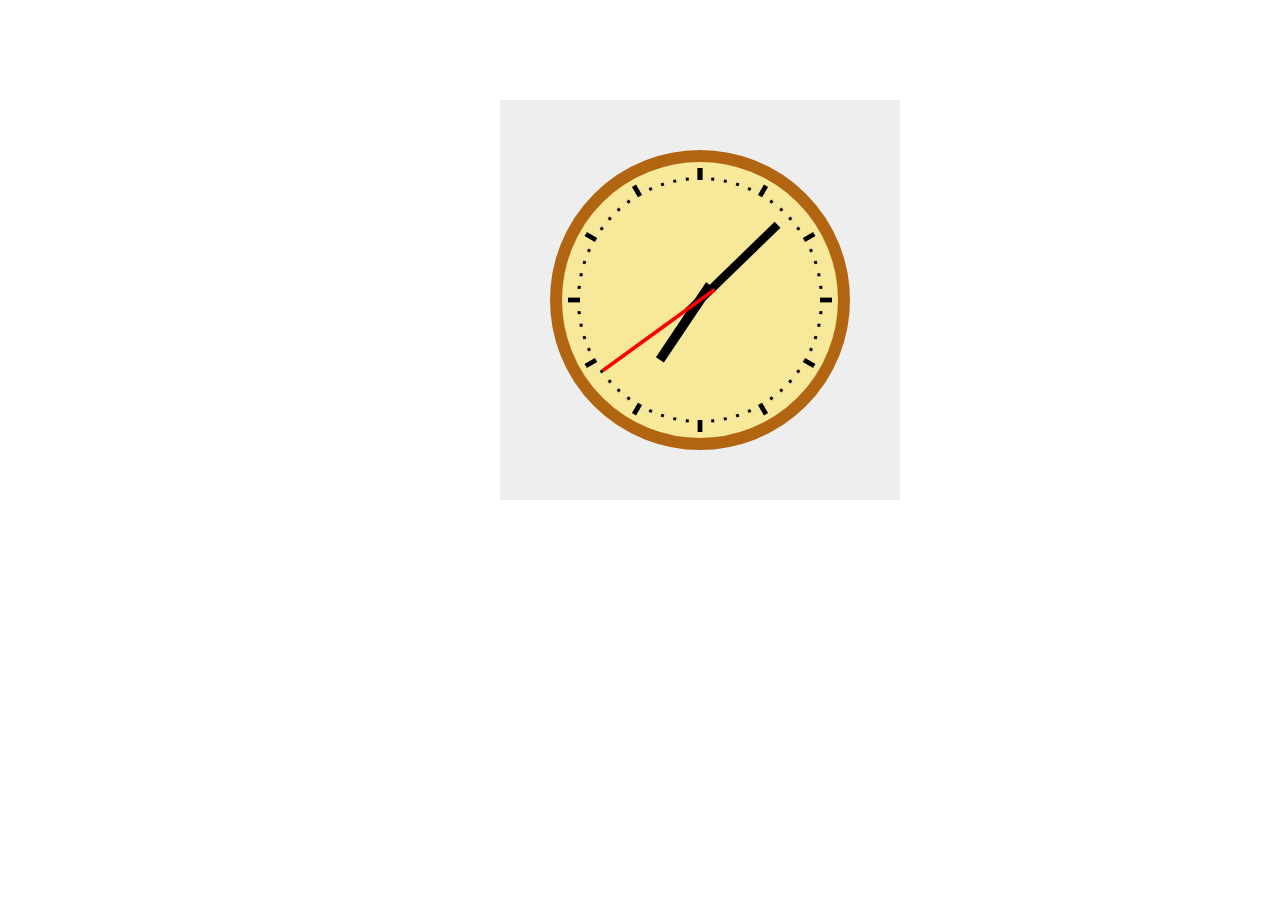
<file: canvasClock.html>
<!DOCTYPE html>
<html lang="en">

<head>
    <meta charset="UTF-8">
    <meta name="viewport" content="width=device-width, initial-scale=1.0">
    <meta http-equiv="X-UA-Compatible" content="ie=edge">
    <title>clock</title>
    <style>
        * {
            margin: 0;
            padding: 0;
        }

        #myCanvas {
            background: #eee;
            position: absolute;
            top: 100px;
            left: 500px;
        }
    </style>
</head>

<body>
    <canvas id="myCanvas" width="400" height="400"></canvas>
    <script>
        var canvas = document.getElementById("myCanvas");
        var ctx = canvas.getContext("2d");
        clock();
        setInterval(clock, 1000);

        function clock() {
            var now = new Date();
            var sec = now.getSeconds();
            var min = now.getMinutes();
            var hr = now.getHours();
            hr = hr >= 12 ? hr - 12 : hr;
            
            ctx.save();
            ctx.clearRect(0, 0, 400, 400);
            ctx.translate(200, 200);
            ctx.scale(0.6, 0.6);
            ctx.rotate(-Math.PI / 2);
            ctx.strokeStyle = "black";
            ctx.lineWidth = 8;

            ctx.save();
            ctx.beginPath();
            ctx.arc(0, 0, 240, 0, 2 * Math.PI, false);
            ctx.fillStyle = "#F8E89A";
            ctx.fill();
            ctx.lineWidth = 20;
            ctx.strokeStyle = "#B26511";
            ctx.stroke();
            ctx.restore();

            // Hour marks  
            ctx.save();
            for (var i = 0; i <= 12; i++) {
                ctx.beginPath();
                ctx.moveTo(200, 0);
                ctx.lineTo(220, 0);
                ctx.stroke();
                ctx.closePath();
                ctx.rotate(Math.PI / 6);
            }
            ctx.restore();

            // Minute marks  
            ctx.save();
            ctx.lineWidth = 5;
            for (i = 0; i < 60; i++) {
                if (i % 5 != 0) {
                    ctx.beginPath();
                    ctx.moveTo(200, 0);
                    ctx.lineTo(205, 0);
                    ctx.stroke();
                }
                ctx.rotate(Math.PI / 30);
            }
            ctx.restore();

            // write hours
            ctx.save();
            ctx.rotate(hr * (Math.PI / 6) + (Math.PI / 360) * min + (Math.PI / 21600) * sec);
            ctx.lineWidth = 16;
            ctx.beginPath();
            ctx.moveTo(-30, 0);
            ctx.lineTo(120, 0);
            ctx.stroke();
            ctx.restore();
            //write minute
            ctx.save();
            ctx.rotate((Math.PI / 30) * min + (Math.PI / 1800) * sec)
            ctx.lineWidth = 14;
            ctx.beginPath();
            ctx.moveTo(-28, 0);
            ctx.lineTo(180, 0);
            ctx.stroke();
            ctx.restore();
            // Write seconds  
            ctx.save();
            ctx.rotate(sec * Math.PI / 30);
            ctx.strokeStyle = "#ff0000";
            ctx.fillStyle = "#ff0000";
            ctx.lineWidth = 6;
            ctx.beginPath();
            ctx.moveTo(-30, 0);
            ctx.lineTo(200, 0);
            ctx.stroke();
            ctx.restore();

            ctx.restore();
        }
    </script>
</body>

</html>
</file>
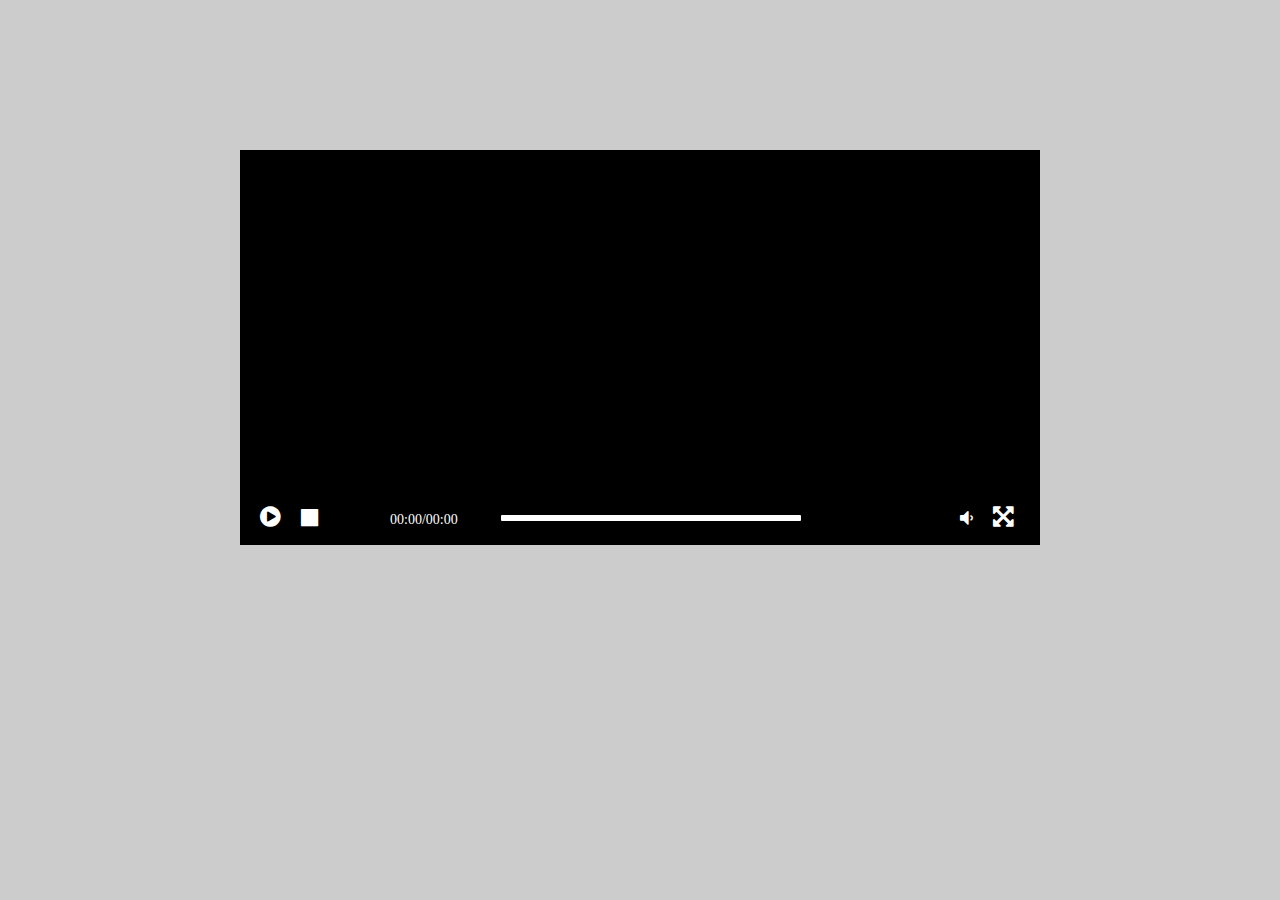
<file: videoplayer/video.html>
<!DOCTYPE html>
<html lang="en">
<head>
    <meta charset="UTF-8">
    <meta name="viewport" content="width=device-width, initial-scale=1.0">
    <meta http-equiv="X-UA-Compatible" content="ie=edge">
    <title>Document</title>
    <script src="jquery.js"></script>
    <link rel="stylesheet" href="font-awesome-4.7.0/css/font-awesome.min.css">
    <style>
        *{
            margin:0;
            padding:0;
        }
        a{
            text-decoration: none;
        }
        body{
            background: #ccc;
        }
        .container{
            width: 800px;
            height:395px;
            position: absolute;
            top:50%;
            left:50%;
            margin-top:-300px;
            margin-left:-400px;
        }
        .control{
            position: absolute;
            left: 0;
            bottom:0;
            height: 50px;
            width:800px;
            background: #000;
        }
        .playbar_left{
            float:left;
            width:100px;
            height:50px;
        }
        .playbar_left a{
            float: left;
            line-height: 50px;
            color:#fff;
        }
        .play{
            margin-left:20px;
            font-size:24px;
        }
        .stop{
            margin-left:20px;
            font-size:20px;
        }
        span{
            margin-left:50px;
            color:#fff;
            line-height:50px;
            font-size:16px;
        }
        .pro{
            vertical-align: top;
            display: inline-block;
            margin-top: 20px;
            margin-left: 40px;
            width: 300px;
            height: 6px;
            border-radius: 1px;
            background:#fff;
            position: relative;
            cursor: pointer;
            
        }
        
        .step{
            position: absolute;
            top: 0;
            left: 0;
            border-radius: 1px;
            background: #f80;
            height: 6px;
        }
        .playbar_right{
            float:right;
            width:80px;
            height:50px;
        }
        .playbar_right a{
            display: block;
            float: left;
            line-height: 50px;
            color:#fff;
        }
        .vol{
            font-size:20px;
            margin-right:20px;
        }
        .all{
            font-size:24px;
            margin-right:20px;
        }
    </style>
</head>
<body>
        <div class="container">
            <video id="video" src="3theB.mp4" width="800"></video>
            <div class="control">
                <div class="playbar_left">
                    <a href="javescript:;"><i class="fa fa-play-circle play"></i></a>
                    <a href="javescript:;"><i class="fa fa-stop stop"></i></a>
                </div>
                <span class="time" style="font-size: 14px;">
                    <n class="min1">00</n>:<n class="sec1">00</n>/<n class="min2">00</n>:<n class="sec2">00</n> 
                </span>
                <div class="pro">
                    <p class="step"></p>
                </div>
                <div class="playbar_right">
                    <a href="javescript:;"><i class="fa fa-volume-down vol"></i></a>
                    <a href="javescript:;"><i class="fa fa-arrows-alt all"></i></a>
                </div>
            </div> 
        </div>


        <script>
            var video = document.getElementById("video");
            var onoff = true;
            function musicTime() {
                var time = null;
                spd = video.duration;
                $('.min2').text(parseInt(spd / 60));
                $('.sec2').text(parseInt(spd % 60));
            }
            $(".play").click(function () {
                musicTime();
                if (onoff) {
                    video.play();
                    $(this).removeClass("fa-play-circle");
                    $(this).addClass("fa-pause");
                } else {
                    video.pause();
                    $(this).removeClass("fa-pause");
                    $(this).addClass("fa-play-circle");
                }
                onoff = !onoff
            });
            $(".stop").click(function(){
                video.load();
                video.pause();
                onoff = !onoff;
                $(".play").removeClass("fa-pause");
                $(".play").addClass("fa-play-circle");
                $(".step").css("width",0);
            });
            $(".all").click(function(){
                video.webkitRequestFullScreen()
            });
            
            //进度移动
            $(".pro").click(function (e) {
                e = e || event;
                var pro_w = e.clientX - $(".pro").offset().left;
                video.currentTime = parseInt(pro_w / 300 * video.duration);
            })

            //播放时间
            video.addEventListener('timeupdate', function () {
                var distance = video.currentTime;
                var disMin = parseInt(distance / 60) < 10 ? "0" + parseInt(distance / 60) : parseInt(distance / 60);
                var disSec = parseInt(distance % 60) < 10 ? "0" + parseInt(distance % 60) : parseInt(distance % 60);
                $('.min1').text(disMin);
                $('.sec1').text(disSec);
                var percent = video.currentTime / video.duration;
                $(".step").css("width", 300 * percent);           
            })
        </script>

</body>
</html>
</file>
